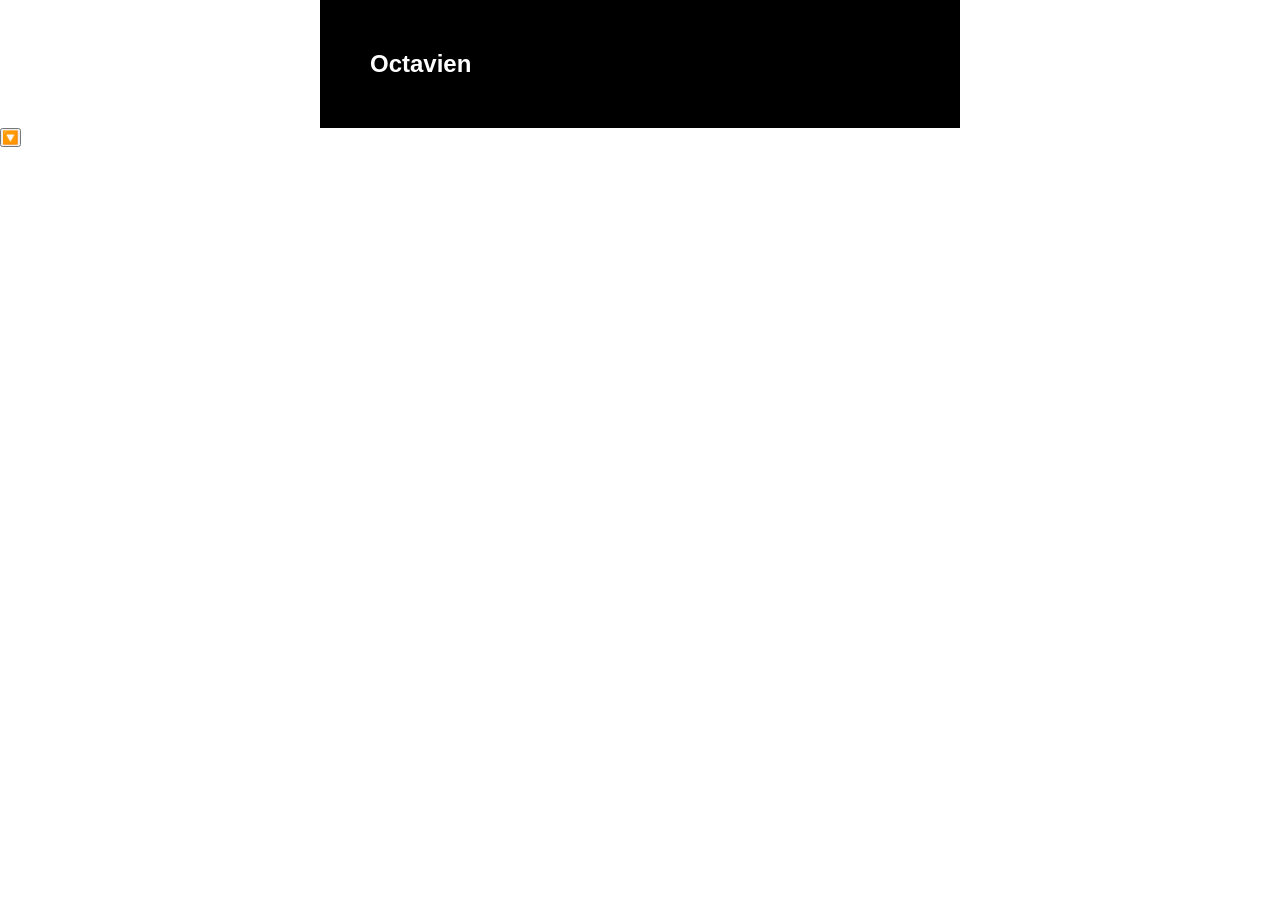
<file: DelCarmen4to2025-main/CSS-1/index.html>
<!DOCTYPE html>
<html lang="en">
  <head>
    <meta charset="UTF-8" />
    <meta name="viewport" content="width=device-width, initial-scale=1.0" />
    <title>CSS 1</title>
    <link rel="stylesheet" href="./css/styles.css" />
  </head>
  <body>
    <main>
      <section>
        <h1>Octavien</h1>
        <a href="">
          <button>🔽</button>
        </a>
      </section>
    </main>
  </body>
</html>
</file>
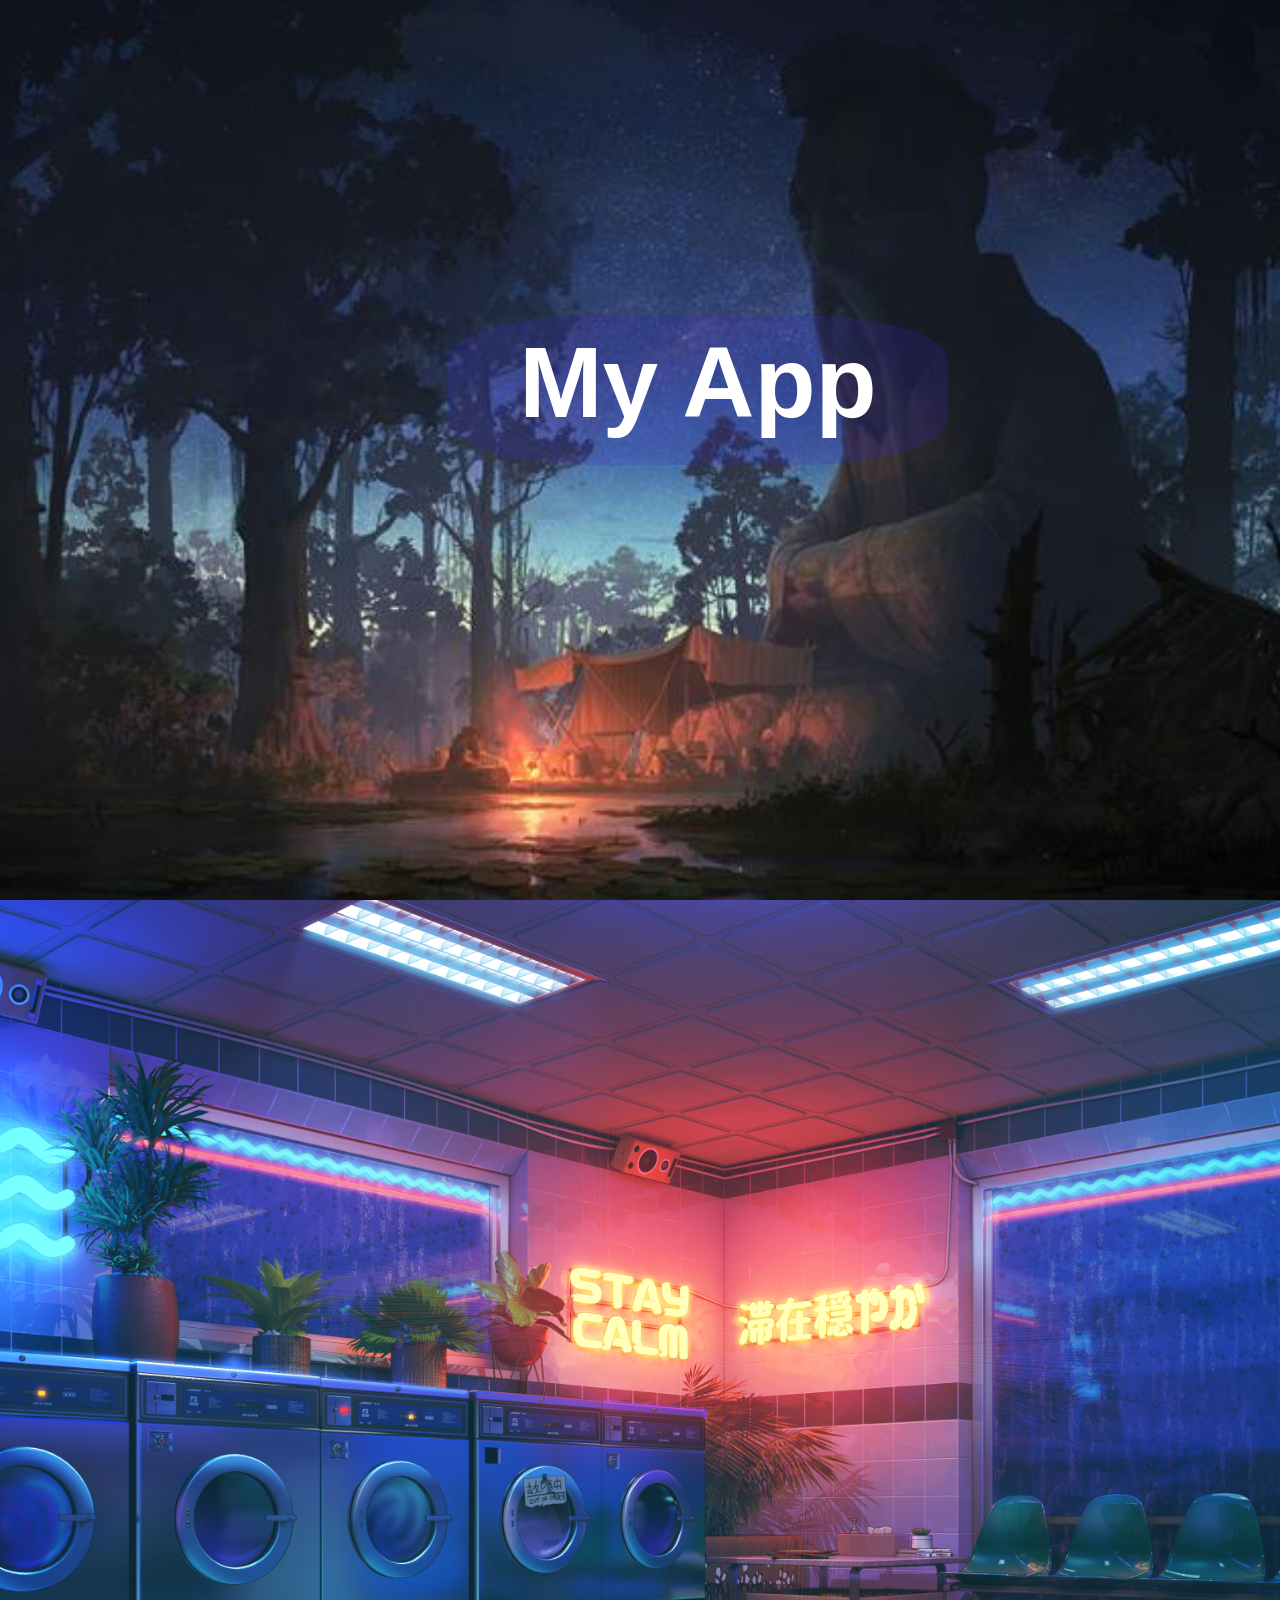
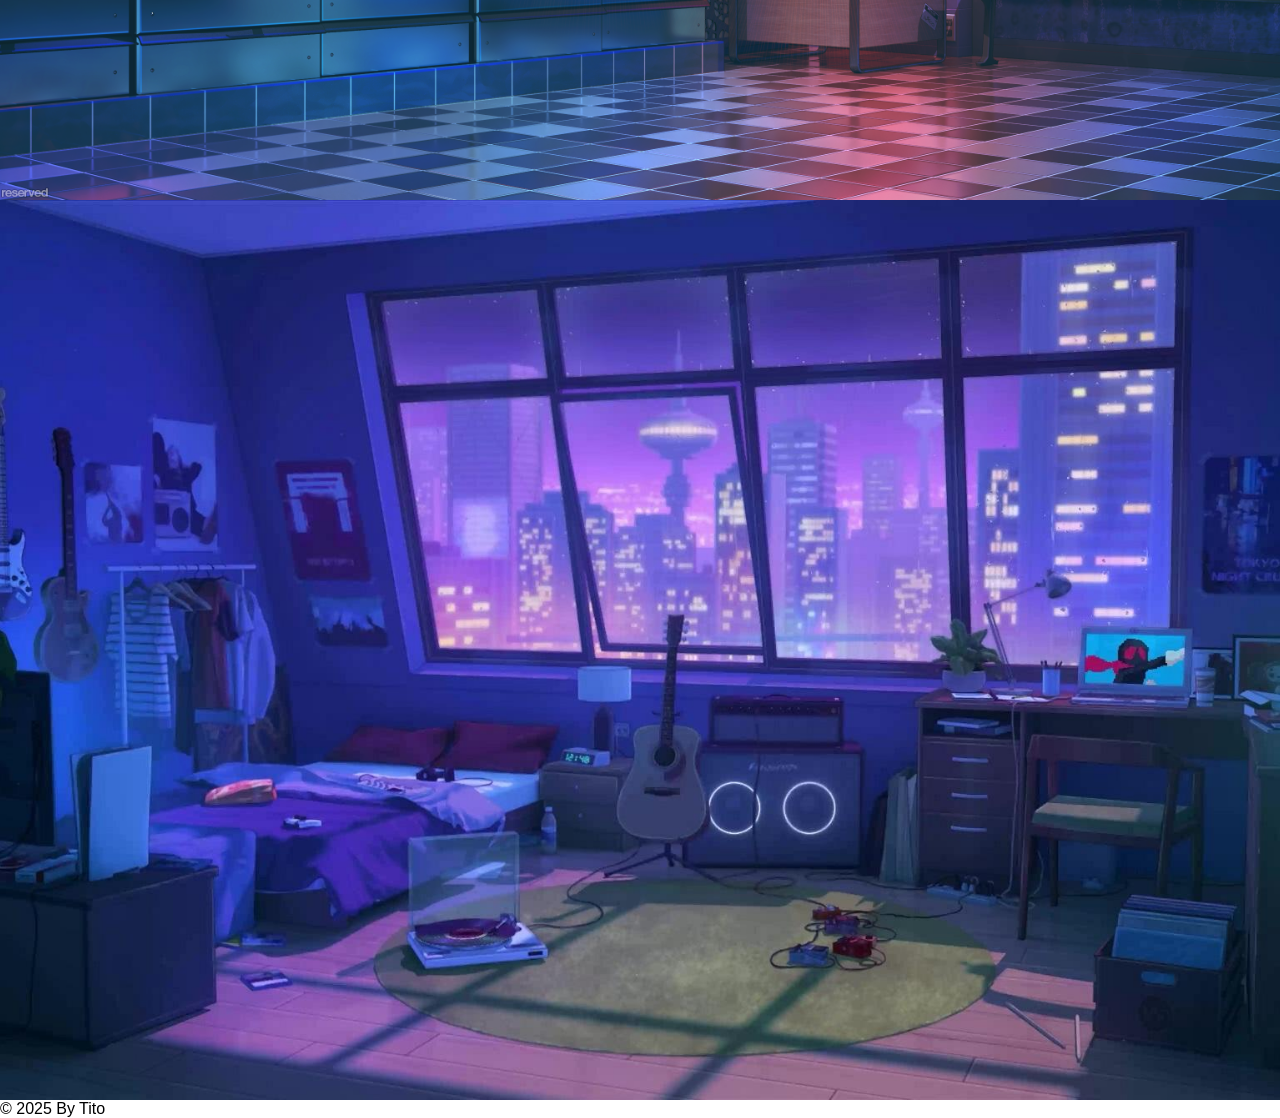
<file: DelCarmen4to2025-main/CSS-2/index.html>
<!DOCTYPE html>
<html lang="en">
  <head>
    <meta charset="UTF-8" />
    <meta name="viewport" content="width=device-width, initial-scale=1.0" />
    <title>CSS 2</title>
    <link rel="stylesheet" href="./css/styles.css" />
  </head>
  <body>
    <main>
      <section class="main-section main-section-first">
        <h1 class="main-title">My App</h1>
      </section>
      <section class="main-section main-section-second">
        <!-- ACA VAN LAS 3 CARTAS -->
      </section>
      <section class="main-section main-section-third"></section>
    </main>
    <footer>
      <p>© 2025 By Tito</p>
    </footer>
  </body>
</html>
</file>
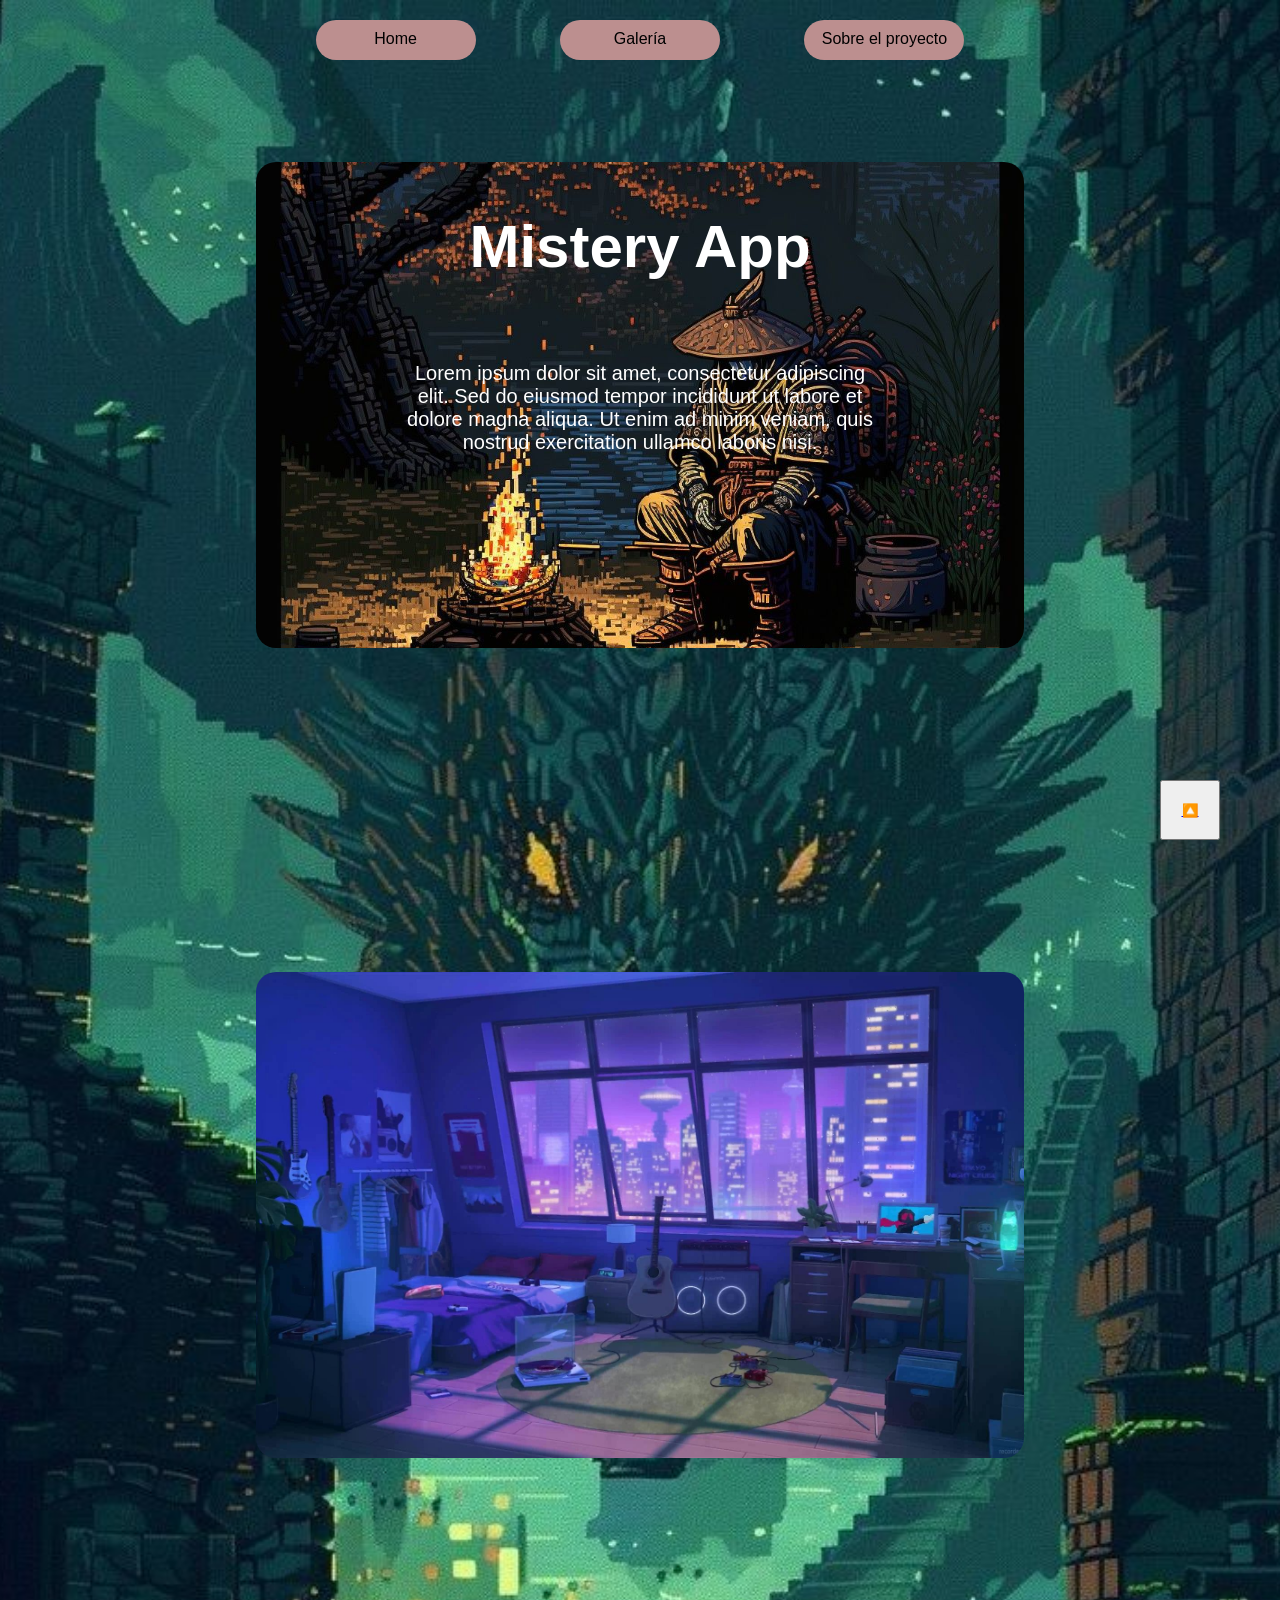
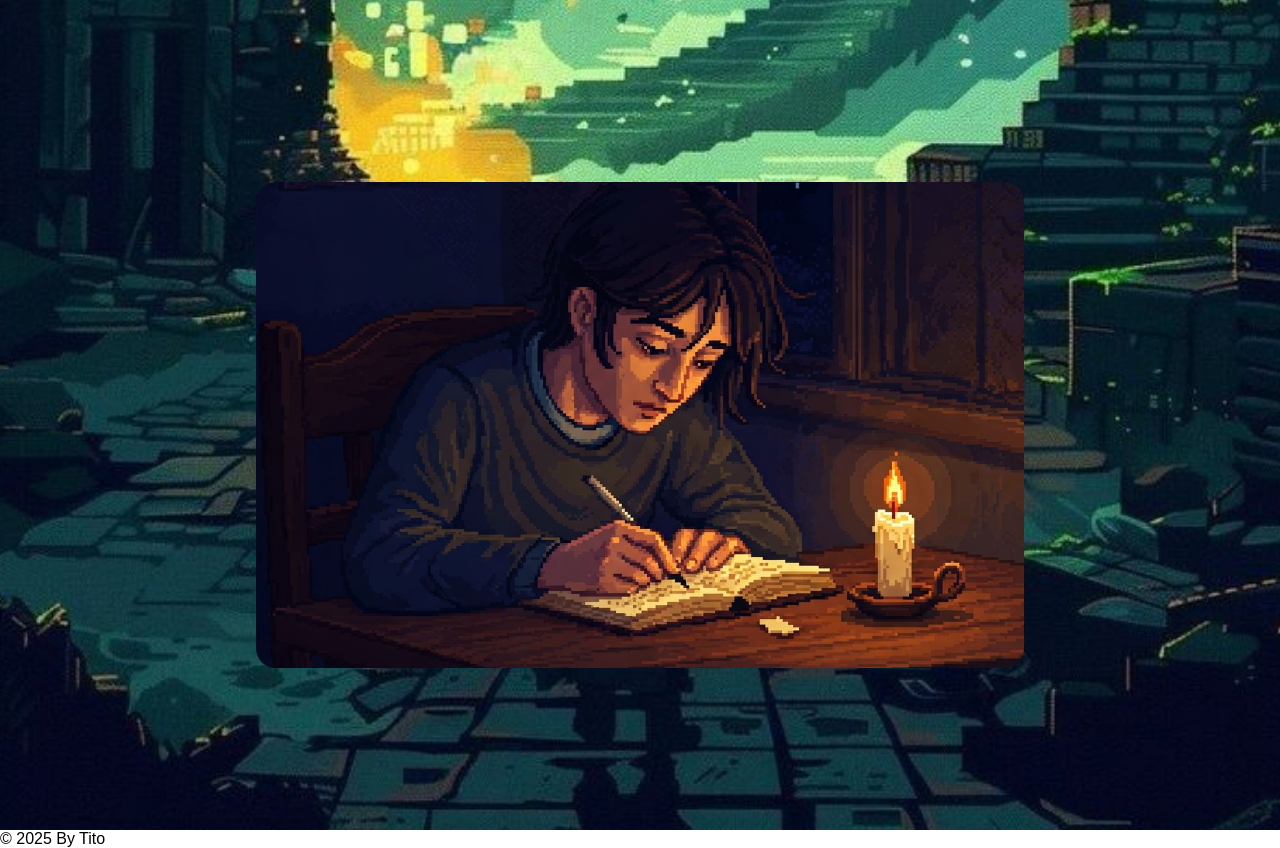
<file: DelCarmen4to2025-main/CSS-3/index.html>
<!DOCTYPE html>
<html lang="en">
  <head>
    <meta charset="UTF-8" />
    <meta name="viewport" content="width=device-width, initial-scale=1.0" />
    <title>CSS 2</title>
    <link rel="stylesheet" href="./css/styles.css" />
  </head>
  <body class="main-body">
    <header class="main-header">
      <nav class="main-nav">
        <a href="#1">Home</a>
        <a href="#2">Galería</a>
        <a href="#3">Sobre el proyecto</a>
      </nav>
    </header>
    <main class="main-container">
      <section class="main-section">
        <div class="main-section-first" id="1">
          <h1 class="main-title">Mistery App</h1>
          <p class="main-description">
            Lorem ipsum dolor sit amet, consectetur adipiscing elit. Sed do
            eiusmod tempor incididunt ut labore et dolore magna aliqua. Ut enim
            ad minim veniam, quis nostrud exercitation ullamco laboris nisi.
          </p>
        </div>
      </section>
      <section class="main-section">
        <div class="main-section-second" id="2"></div>
      </section>
      <section class="main-section">
        <div class="main-section-third" id="3"></div>
      </section>
      <button class="button-reset"><a href="#">🔼</a></button>
    </main>
    <footer class="main-footer">
      <p>© 2025 By Tito</p>
    </footer>
  </body>
</html>
</file>
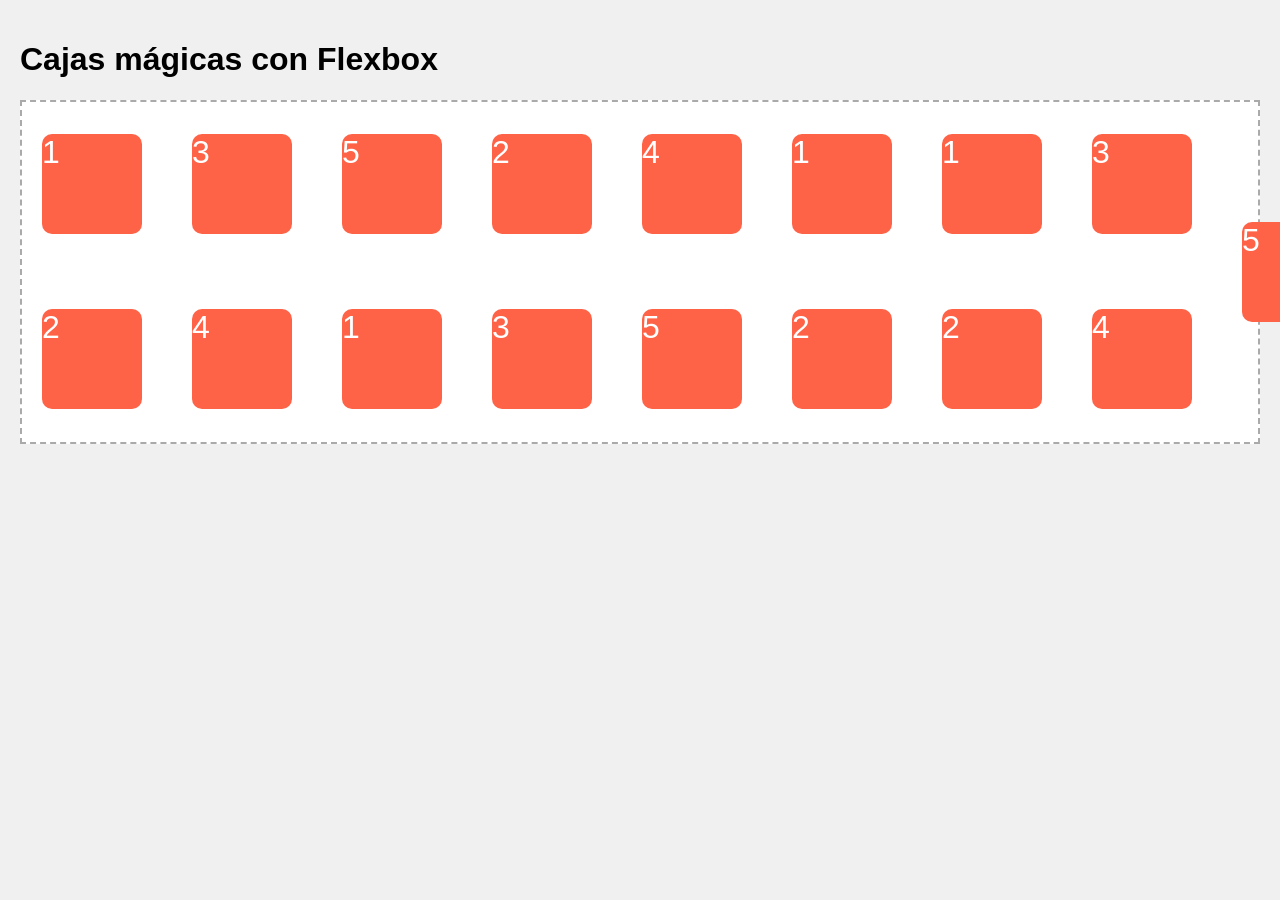
<file: DelCarmen4to2025-main/CSS-4/index.html>
<!DOCTYPE html>
<html lang="es">
  <head>
    <meta charset="UTF-8" />
    <title>Flexbox en vivo</title>
    <link rel="stylesheet" href="./css/styles.css" />
  </head>
  <body>
    <main>
      <h1>Cajas mágicas con Flexbox</h1>
      <div class="flex-container">
        <div class="caja">1</div>
        <div class="caja">2</div>
        <div class="caja">3</div>
        <div class="caja">4</div>
        <div class="caja">5</div>
        <div class="caja">1</div>
        <div class="caja">2</div>
        <div class="caja">3</div>
        <div class="caja">4</div>
        <div class="caja">5</div>
        <div class="caja">1</div>
        <div class="caja">2</div>
        <div class="caja">1</div>
        <div class="caja">2</div>
        <div class="caja">3</div>
        <div class="caja">4</div>
        <div class="caja">5</div>
      </div>
    </main>
  </body>
</html>
</file>
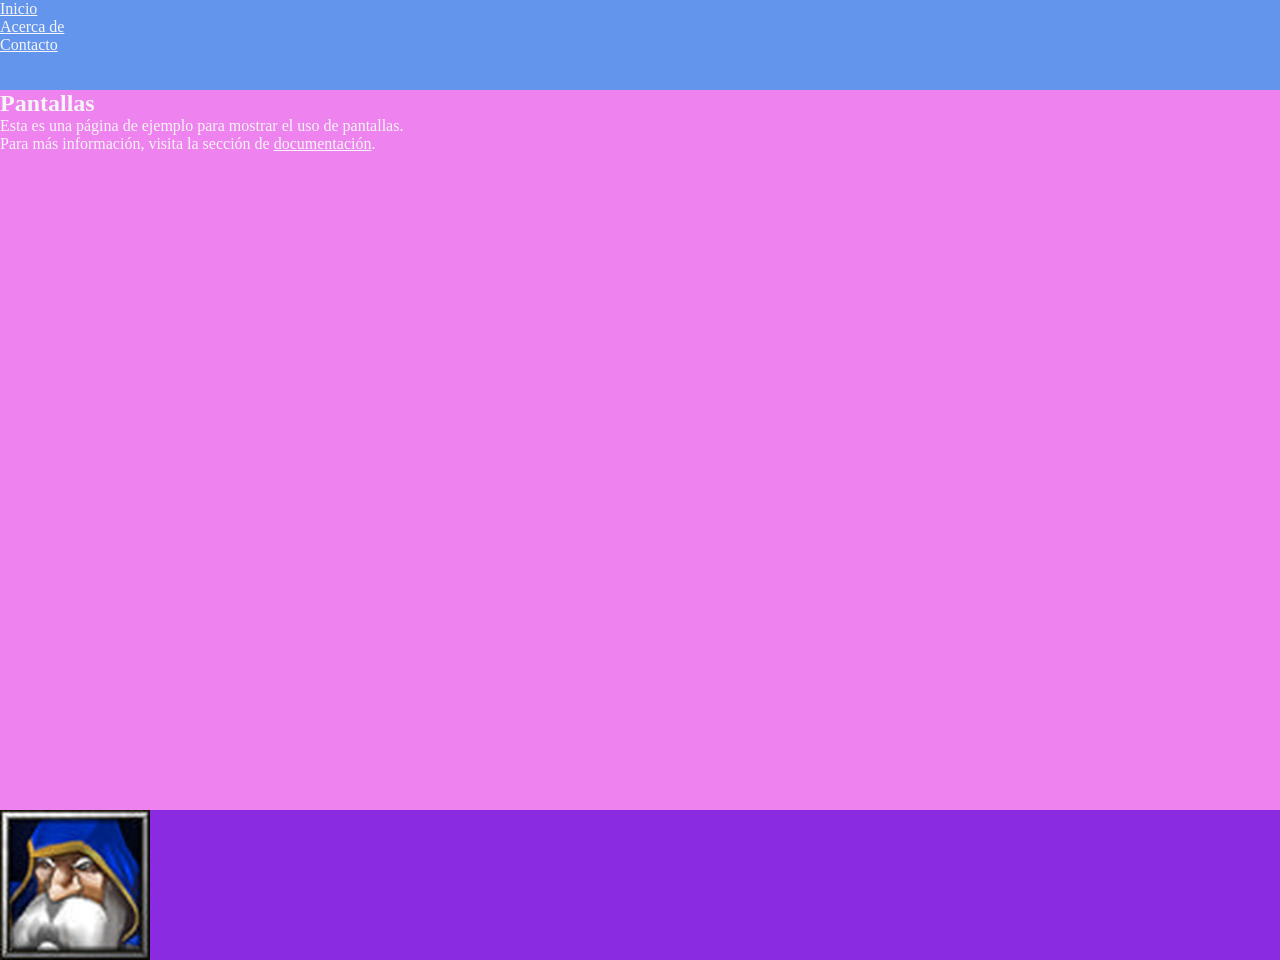
<file: DelCarmen4to2025-main/CSS-5/index.html>
<!DOCTYPE html>
<html lang="en">
  <head>
    <meta charset="UTF-8" />
    <meta name="viewport" content="width=device-width, initial-scale=1.0" />
    <title>Pantallas</title>
    <link rel="stylesheet" href="./css/styles.css" />
  </head>
  <body>
    <header class="header">
      <nav class="navbar">
        <ul>
          <li><a href="#home">Inicio</a></li>
          <li><a href="#about">Acerca de</a></li>
          <li><a href="#contact">Contacto</a></li>
        </ul>
      </nav>
    </header>
    <main class="main-container">
      <section class="welcome">
        <h1>Pantallas</h1>
        <p>Esta es una página de ejemplo para mostrar el uso de pantallas.</p>
        <p>
          Para más información, visita la sección de
          <a href="https://example.com">documentación</a>.
        </p>
      </section>
      <section class="gallery">
        <div class="card"></div>
      </section>
    </main>
  </body>
</html>
</file>
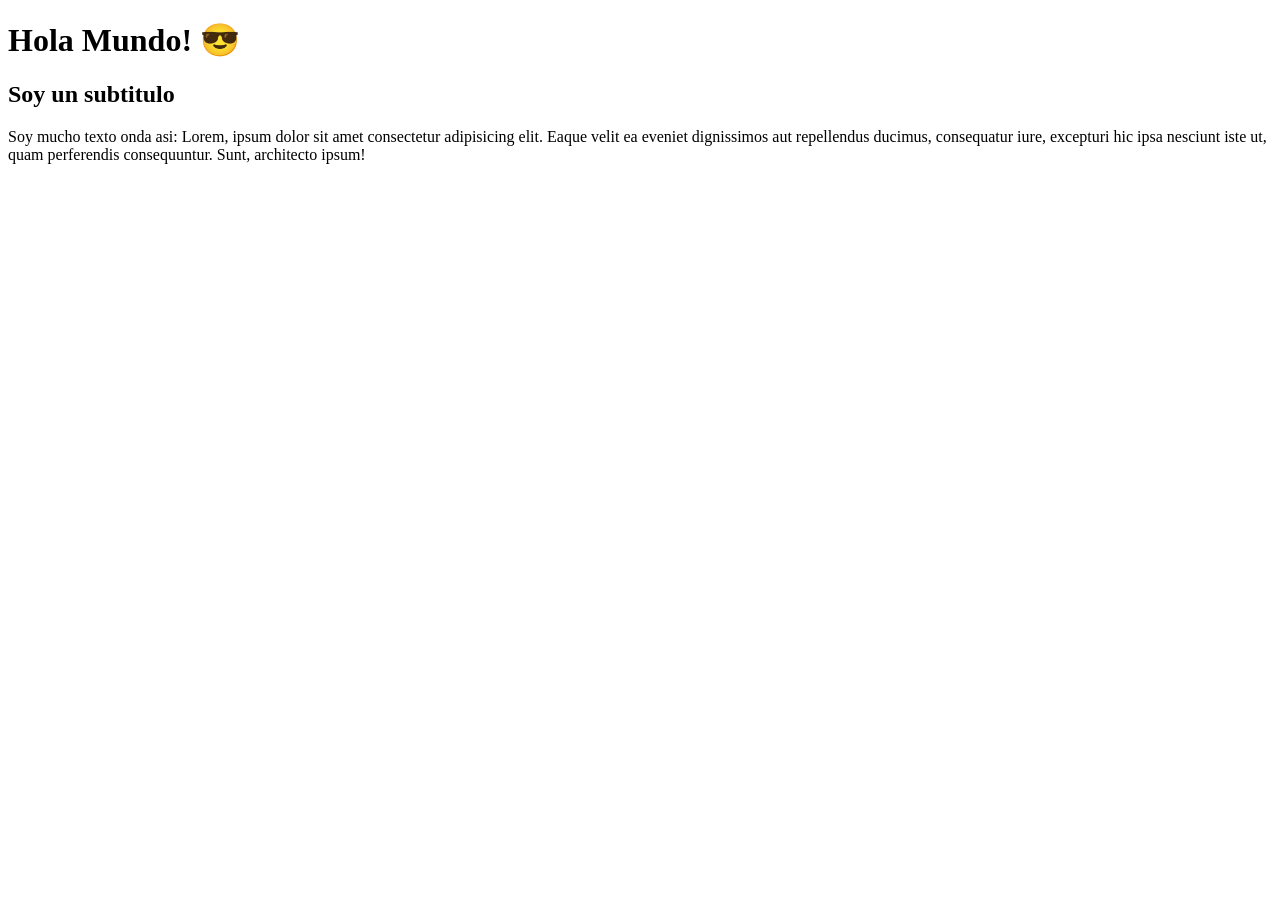
<file: DelCarmen4to2025-main/HTML-1/index.html>
<!DOCTYPE html>
<html lang="en">
  <head>
    <meta charset="UTF-8" />
    <meta name="viewport" content="width=device-width, initial-scale=1.0" />
    <title>Toto</title>
  </head>
  <body>
    <h1>Hola Mundo! 😎</h1>
    <h2>Soy un subtitulo</h2>
    <p>
      Soy mucho texto onda asi: Lorem, ipsum dolor sit amet consectetur
      adipisicing elit. Eaque velit ea eveniet dignissimos aut repellendus
      ducimus, consequatur iure, excepturi hic ipsa nesciunt iste ut, quam
      perferendis consequuntur. Sunt, architecto ipsum!
    </p>
  </body>
</html>
</file>
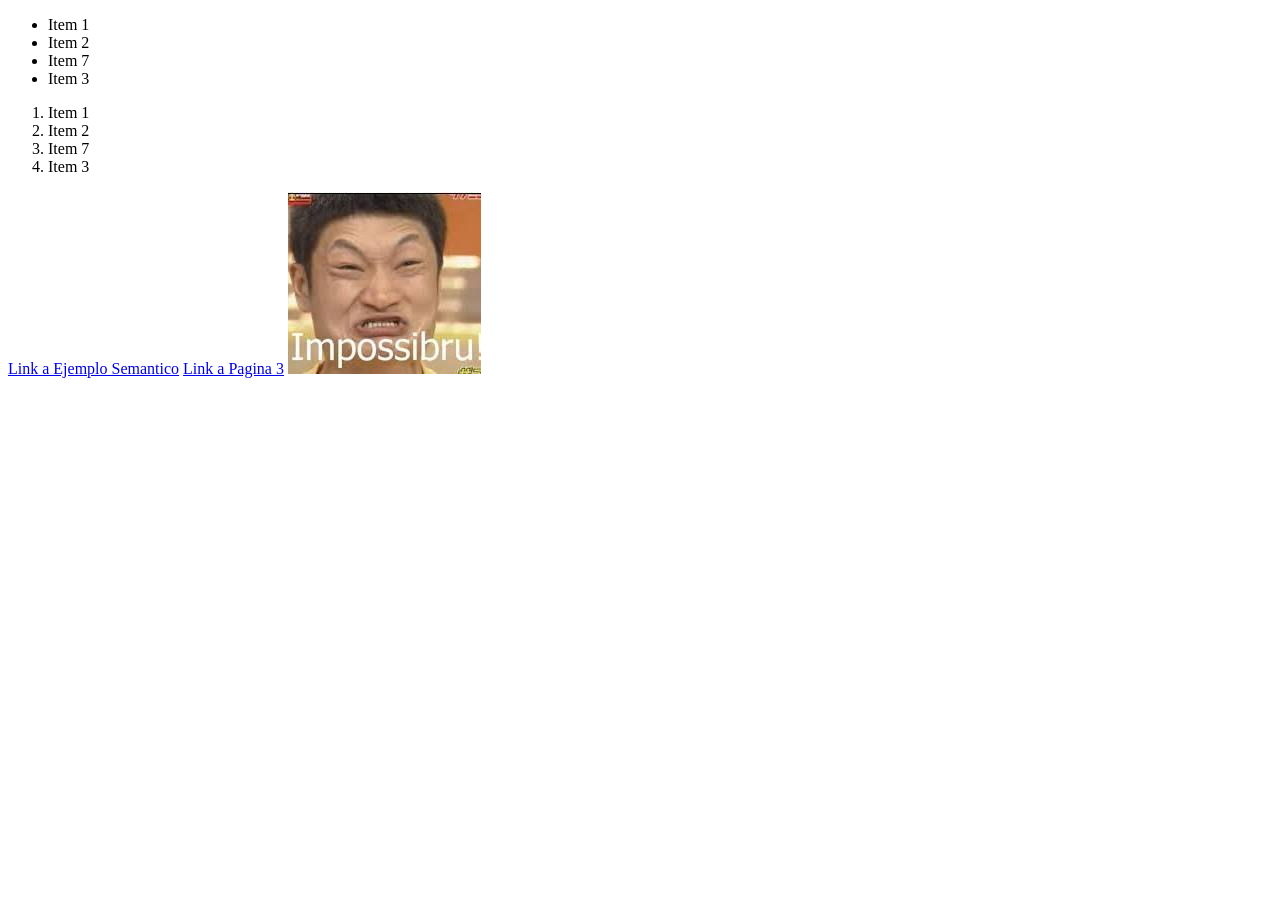
<file: DelCarmen4to2025-main/HTML-2/index.html>
<!DOCTYPE html>
<html lang="en">
  <head>
    <meta charset="UTF-8" />
    <meta name="viewport" content="width=device-width, initial-scale=1.0" />
    <title>Document</title>
  </head>
  <body>
    <ul>
      <li>Item 1</li>
      <li>Item 2</li>
      <li>Item 7</li>
      <li>Item 3</li>
    </ul>
    <ol>
      <li>Item 1</li>
      <li>Item 2</li>
      <li>Item 7</li>
      <li>Item 3</li>
    </ol>
    <a href="./semantico.html">Link a Ejemplo Semantico</a>
    <a href="./pages/pagina3.html">Link a Pagina 3</a>
    <img src="./img/imagen1.jpg" alt="Meme Imposibru" />
  </body>
</html>
</file>
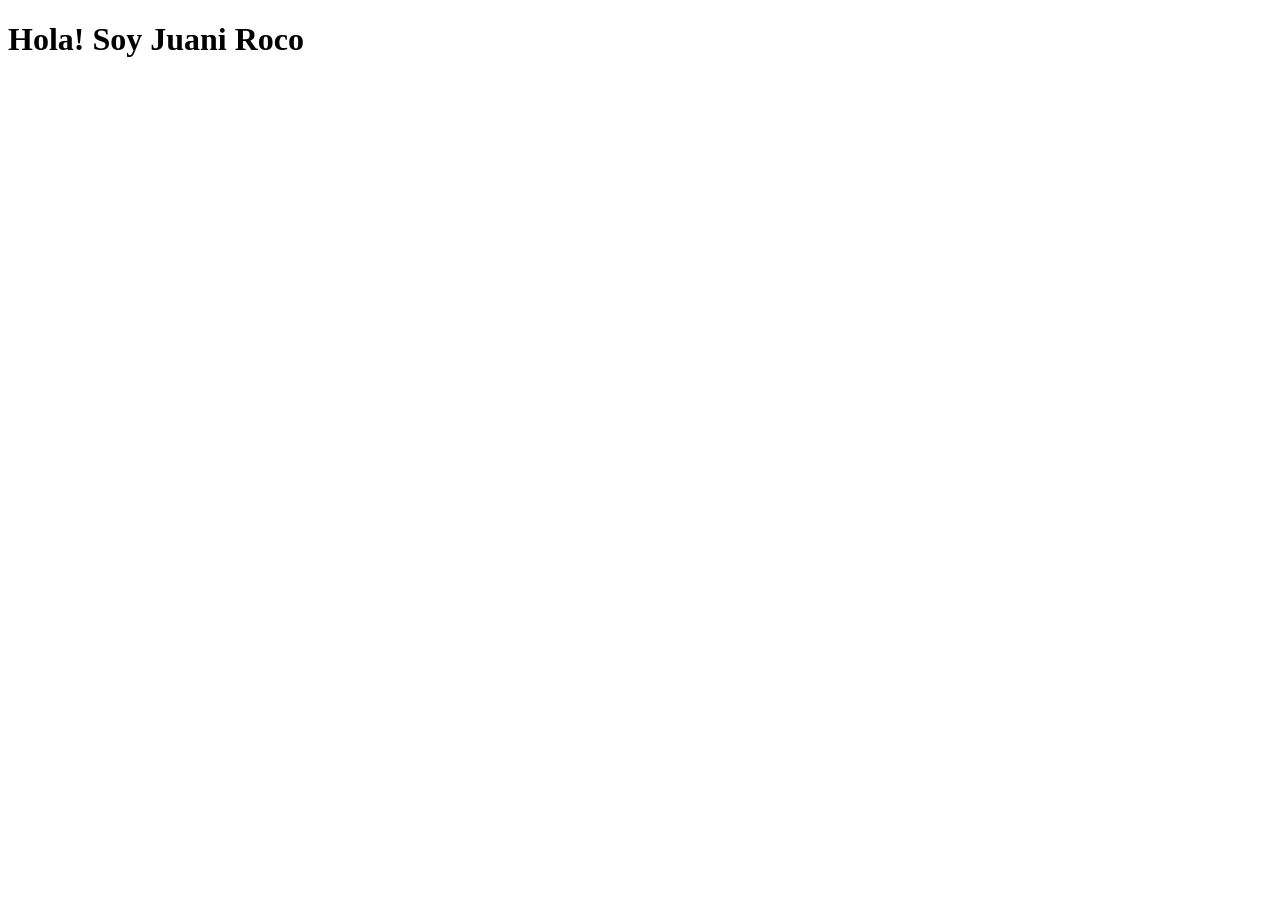
<file: DelCarmen4to2025-main/JS-2/index.html>
<!DOCTYPE html>
<html lang="en">
  <head>
    <meta charset="UTF-8" />
    <meta name="viewport" content="width=device-width, initial-scale=1.0" />
    <title>POKEMONES</title>
  </head>
  <body>
    <h1>Hola! Soy Juani Roco</h1>
    <script src="./js/script.js"></script>
  </body>
</html>
</file>
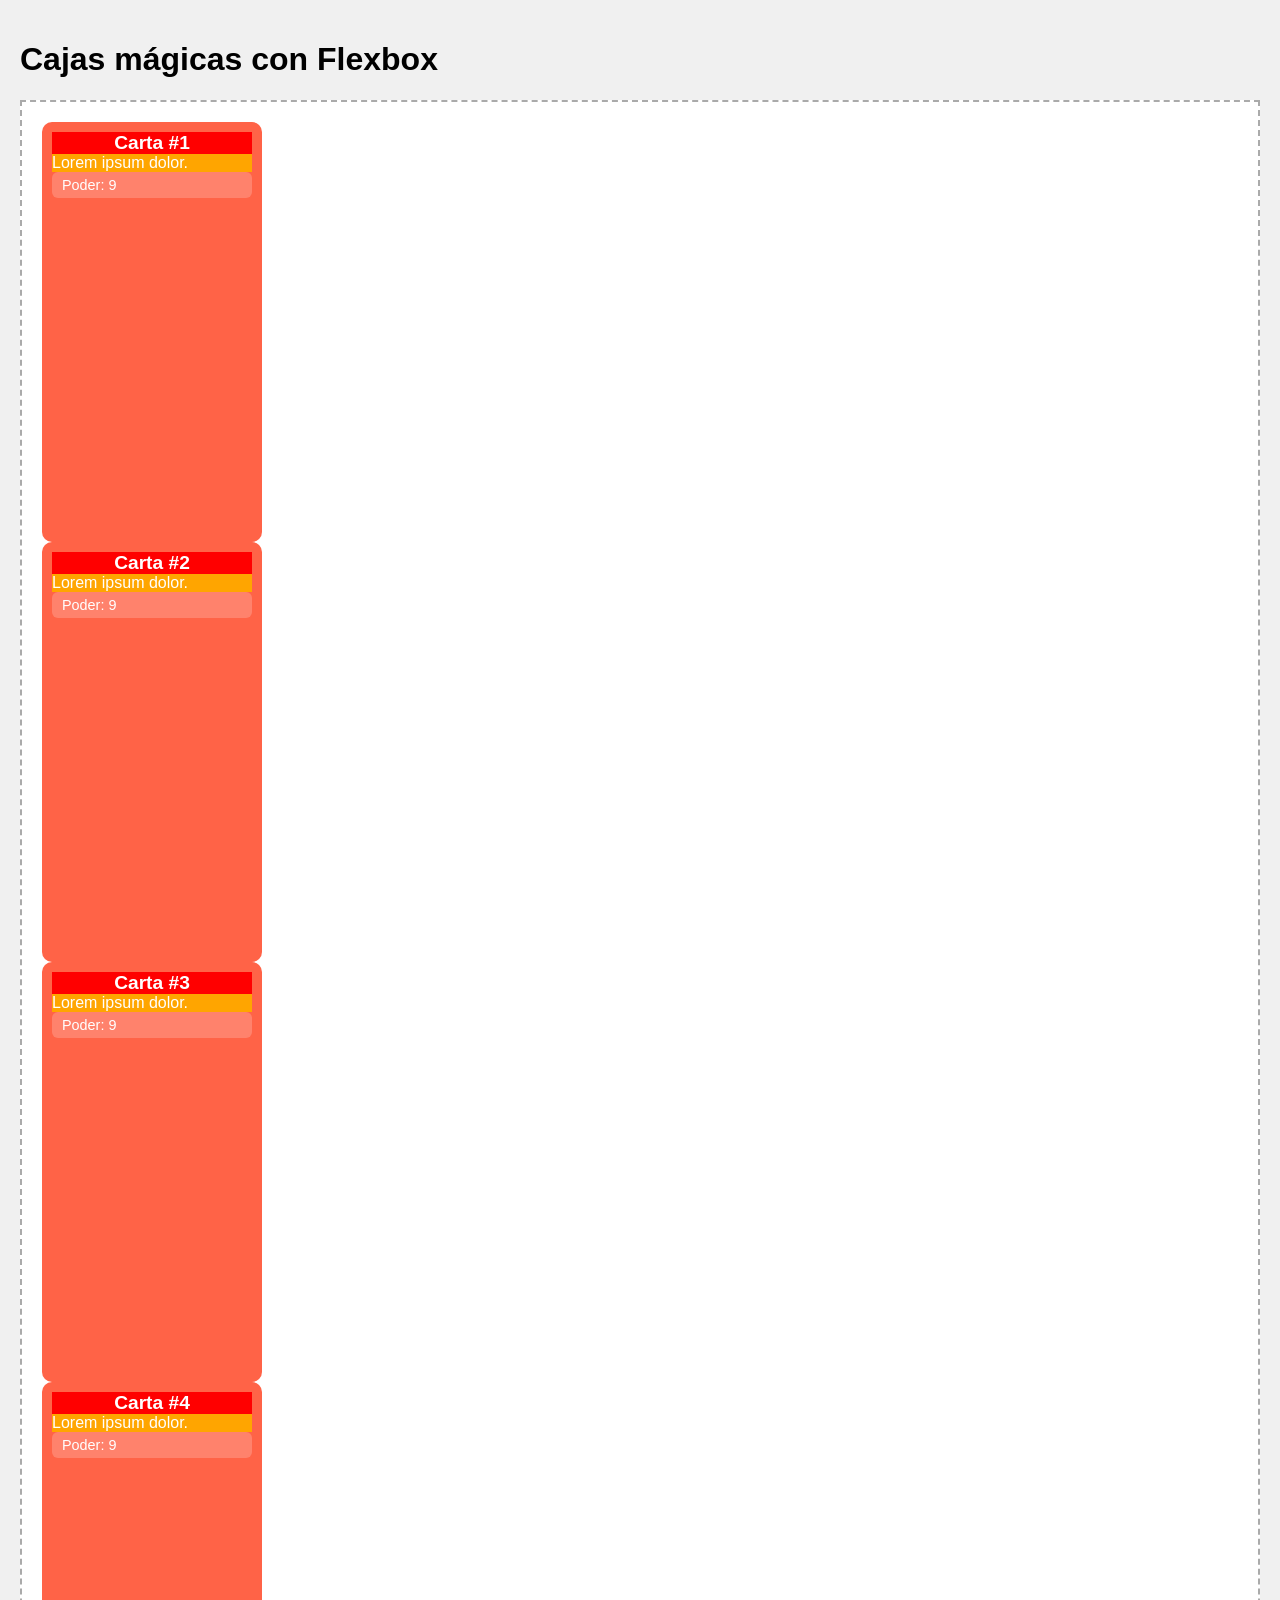
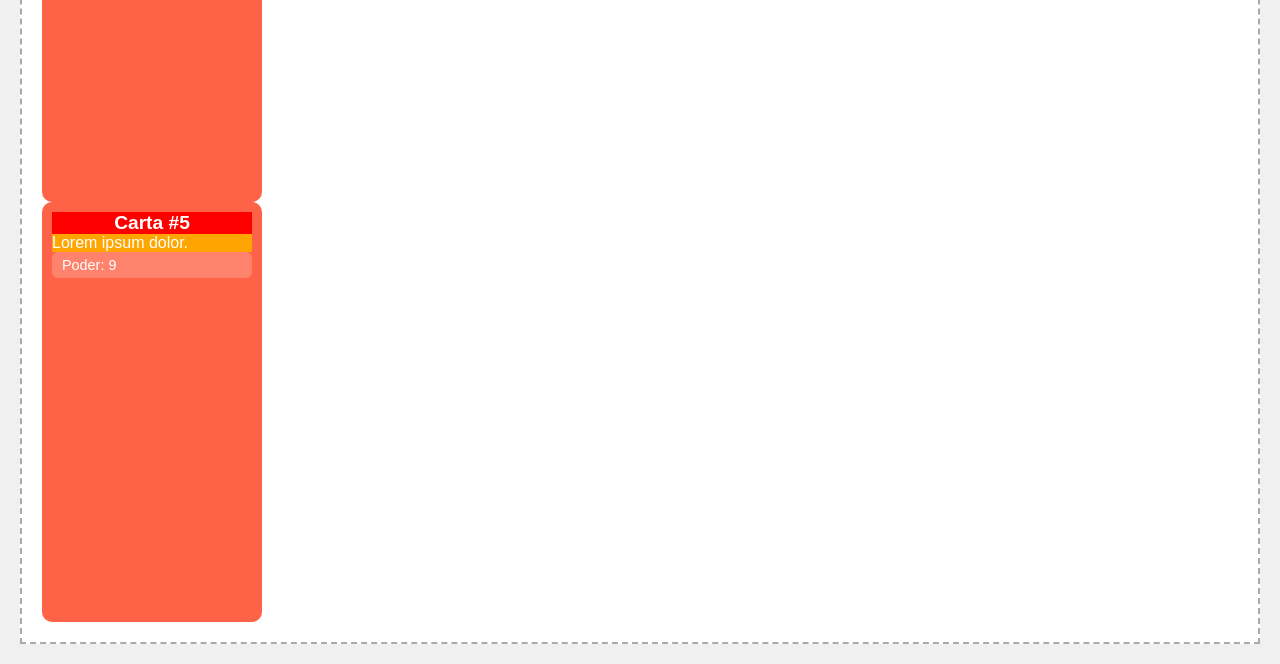
<file: DelCarmen4to2025-main/CSS-4/index2.html>
<!DOCTYPE html>
<html lang="es">
  <head>
    <meta charset="UTF-8" />
    <title>Flexbox en vivo</title>
    <link rel="stylesheet" href="./css/styles2.css" />
  </head>
  <body>
    <main>
      <h1>Cajas mágicas con Flexbox</h1>
      <div class="flex-container">
        <div class="caja">
          <div class="titulo">Carta #1</div>
          <div class="contenido">Lorem ipsum dolor.</div>
          <div class="footer">Poder: 9</div>
        </div>
        <div class="caja">
          <div class="titulo">Carta #2</div>
          <div class="contenido">Lorem ipsum dolor.</div>
          <div class="footer">Poder: 9</div>
        </div>
        <div class="caja">
          <div class="titulo">Carta #3</div>
          <div class="contenido">Lorem ipsum dolor.</div>
          <div class="footer">Poder: 9</div>
        </div>
        <div class="caja">
          <div class="titulo">Carta #4</div>
          <div class="contenido">Lorem ipsum dolor.</div>
          <div class="footer">Poder: 9</div>
        </div>
        <div class="caja">
          <div class="titulo">Carta #5</div>
          <div class="contenido">Lorem ipsum dolor.</div>
          <div class="footer">Poder: 9</div>
        </div>
      </div>
    </main>
  </body>
</html>
</file>
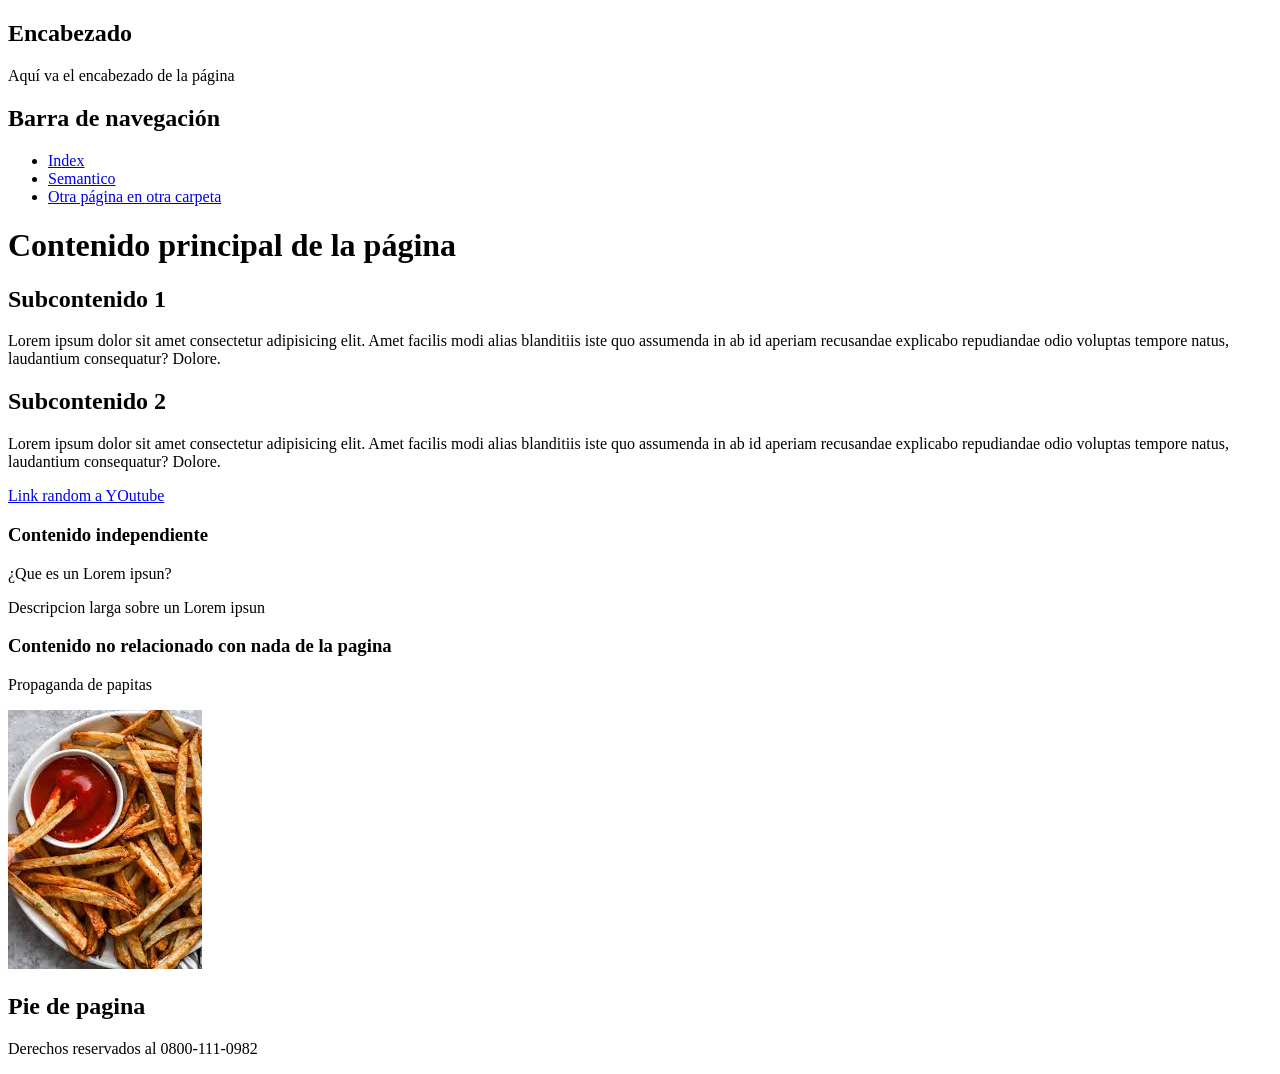
<file: DelCarmen4to2025-main/HTML-2/semantico.html>
<!DOCTYPE html>
<html lang="en">
  <head>
    <meta charset="UTF-8" />
    <meta name="viewport" content="width=device-width, initial-scale=1.0" />
    <title>Document</title>
  </head>
  <body>
    <header>
      <h2>Encabezado</h2>
      <p>Aquí va el encabezado de la página</p>
    </header>
    <nav>
      <h2>Barra de navegación</h2>
      <ul>
        <li><a href="./index.html">Index</a></li>
        <li><a href="#">Semantico</a></li>
        <li><a href="./pages/pagina3.html">Otra página en otra carpeta</a></li>
      </ul>
    </nav>
    <main>
      <h1>Contenido principal de la página</h1>
      <section>
        <h2>Subcontenido 1</h2>
        <p>
          Lorem ipsum dolor sit amet consectetur adipisicing elit. Amet facilis
          modi alias blanditiis iste quo assumenda in ab id aperiam recusandae
          explicabo repudiandae odio voluptas tempore natus, laudantium
          consequatur? Dolore.
        </p>
      </section>
      <section>
        <h2>Subcontenido 2</h2>
        <p>
          Lorem ipsum dolor sit amet consectetur adipisicing elit. Amet facilis
          modi alias blanditiis iste quo assumenda in ab id aperiam recusandae
          explicabo repudiandae odio voluptas tempore natus, laudantium
          consequatur? Dolore.
        </p>
        <a href="www.youtube.com">Link random a YOutube</a>
      </section>
      <article>
        <h3>Contenido independiente</h3>
        <p>¿Que es un Lorem ipsun?</p>
        <p>Descripcion larga sobre un Lorem ipsun</p>
      </article>
      <aside>
        <h3>Contenido no relacionado con nada de la pagina</h3>
        <p>Propaganda de papitas</p>
        <img src="./img/propaganda1.jpg" alt="Foto papitas" />
      </aside>
    </main>
    <footer>
      <h2>Pie de pagina</h2>
      <p>Derechos reservados al 0800-111-0982</p>
    </footer>
  </body>
</html>
</file>
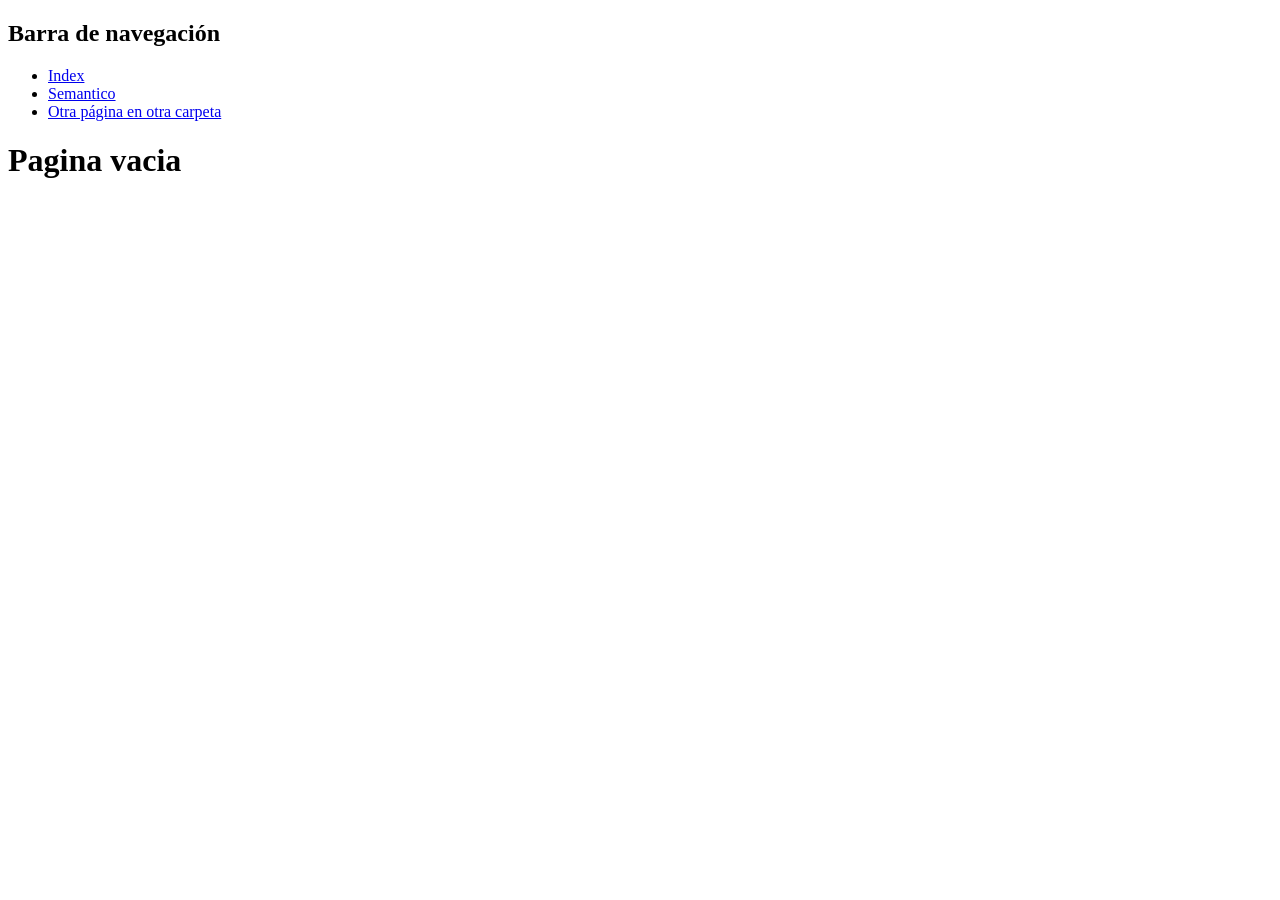
<file: DelCarmen4to2025-main/HTML-2/pages/pagina3.html>
<!DOCTYPE html>
<html lang="en">
  <head>
    <meta charset="UTF-8" />
    <meta name="viewport" content="width=device-width, initial-scale=1.0" />
    <title>Document</title>
  </head>
  <body>
    <nav>
      <h2>Barra de navegación</h2>
      <ul>
        <li><a href="../index.html">Index</a></li>
        <li><a href="../semantico.html">Semantico</a></li>
        <li><a href="#">Otra página en otra carpeta</a></li>
      </ul>
    </nav>
    <main>
      <h1>Pagina vacia</h1>
    </main>
  </body>
</html>
</file>
<file: DelCarmen4to2025-main/CSS-1/css/styles.css>
* {
  margin: 0;
  padding: 0;
  box-sizing: border-box;
  font-family: Impact, Haettenschweiler, "Arial Narrow Bold", sans-serif;
}

section {
  width: 100vw;
  height: 100vh;
}

h1 {
  background-color: black;
  color: white;
  width: 50%;
  padding: 50px;
  margin: auto;
}
</file>
<file: DelCarmen4to2025-main/CSS-2/css/styles.css>
* {
  margin: 0;
  padding: 0;
  box-sizing: border-box;
  font-family: Impact, Haettenschweiler, "Arial Narrow Bold", sans-serif;
}

.main-section {
  width: 100vw;
  height: 100vh;
  background-repeat: no-repeat;
  background-size: cover;
  background-position: center;
}

.main-section-first {
  background-image: url("../img/Fondo1.jpg");
  position: relative;
}

.main-section-second {
  background-image: url("../img/Fondo2.png");
}
.main-section-third {
  background-image: url("../img/Fondo3.jpg");
}

.main-title {
  color: white;
  background-color: rgba(59, 38, 193, 0.2);
  width: 500px;
  height: 150px;
  font-size: 100px;
  text-align: center;
  padding: 10px;
  border-radius: 30%;
  position: absolute;
  top: 35%;
  left: 35%;
}
</file>
<file: DelCarmen4to2025-main/CSS-3/css/styles.css>
* {
  margin: 0;
  padding: 0;
  box-sizing: border-box;
  font-family: Impact, Haettenschweiler, "Arial Narrow Bold", sans-serif;
}

.main-header {
  height: 10vh;
  width: 100vw;
  position: fixed;
  top: 0;
  z-index: 100;
  /* overflow: hidden; */
}
.main-nav {
  width: 100%;
  height: 100%;
  text-align: center;
  margin-top: 20px;
}
.main-nav a {
  background-color: rosybrown;
  width: 160px;
  height: 40px;
  display: inline-block;
  text-decoration: none;
  color: black;
  text-align: center;
  font-weight: 300;
  padding: 10px 0;
  border-radius: 30px;
  margin: 0 40px;
}

.main-container {
  width: 100%;
  height: 100%;
  background-image: url("../img/fondo-largo2.jpg");
  background-repeat: no-repeat;
  background-size: cover;
  background-position: center;
}
.main-section {
  width: 100vw;
  height: 90vh;
  position: relative;
}

.main-section-first {
  width: 60%;
  height: 60%;
  margin: auto;
  background-image: url("../img/Fondo5.jpg");
  background-repeat: no-repeat;
  background-size: cover;
  background-position: center;
  position: absolute;
  top: 20%;
  left: 20%;
  padding: 40px;
  border-radius: 20px;
}

.main-section-second {
  background-image: url("../img/Fondo3.jpg");
  background-repeat: no-repeat;
  background-size: cover;
  background-position: center;
  width: 60%;
  height: 60%;
  margin: auto;
  padding: 40px;
  border-radius: 20px;
  position: absolute;
  top: 20%;
  left: 20%;
}

.main-section-third {
  background-image: url("../img/Fondo7.jpg");
  background-repeat: no-repeat;
  background-size: cover;
  background-position: center;
  width: 60%;
  height: 60%;
  margin: auto;
  padding: 40px;
  border-radius: 20px;
  position: absolute;
  top: 20%;
  left: 20%;
}

.main-title {
  color: white;
  width: 500px;
  height: 150px;
  font-size: 60px;
  text-align: center;
  padding: 10px;
  margin: auto;
}

.main-description {
  color: white;
  width: 500px;
  height: 150px;
  font-size: 20px;
  text-align: center;
  padding: 10px;
  margin: auto;
}

.button-reset {
  display: inline-block;
  width: 60px;
  height: 60px;
  position: fixed;
  bottom: 60px;
  right: 60px;
}
</file>
<file: DelCarmen4to2025-main/CSS-4/css/styles.css>
body {
  font-family: sans-serif;
  background: #f0f0f0;
  padding: 20px;
  margin: 0;
}

.flex-container {
  border: 2px dashed #aaa;
  background-color: white;
  height: 300px;
  display: flex;
  flex-direction: column;
  justify-content: space-around;
  align-items: center;
  flex-wrap: wrap;
  gap: 50px;
  padding: 20px;
}

.caja {
  background-color: tomato;
  color: white;
  width: 100px;
  height: 100px;
  font-size: 2em;
  border-radius: 10px;
}
</file>
<file: DelCarmen4to2025-main/CSS-5/css/styles.css>
* {
  margin: 0;
  padding: 0;
  box-sizing: border-box;
  color: whitesmoke;
}

.header {
  width: 100vw;
  height: 10vh;
  background-color: cornflowerblue;
}

.main-container {
  width: 100vw;
}

.gallery {
  background-color: blueviolet;
}

.welcome {
  background-color: violet;
  min-height: 80vh;
}

.card {
  width: 150px;
  height: 150px;
  background-image: url(../img/imagen1.webp);
  background-size: cover;
}
</file>
<file: DelCarmen4to2025-main/CSS-4/css/styles2.css>
body {
  font-family: sans-serif;
  background: #f0f0f0;
  padding: 20px;
  margin: 0;
}

.flex-container {
  border: 2px dashed #aaa;
  padding: 20px;
  background-color: white;
  min-height: 600px;
}

.caja {
  background-color: tomato;
  color: white;
  width: 200px;
  height: 400px;
  padding: 10px;
  border-radius: 10px;
}

.titulo {
  font-weight: bold;
  font-size: 1.2em;
  text-align: center;
  background-color: red;
}

.contenido {
  background-color: orange;
}

.footer {
  font-size: 0.9em;
  background-color: rgba(255, 255, 255, 0.2);
  padding: 5px 10px;
  border-radius: 6px;
}
</file>
